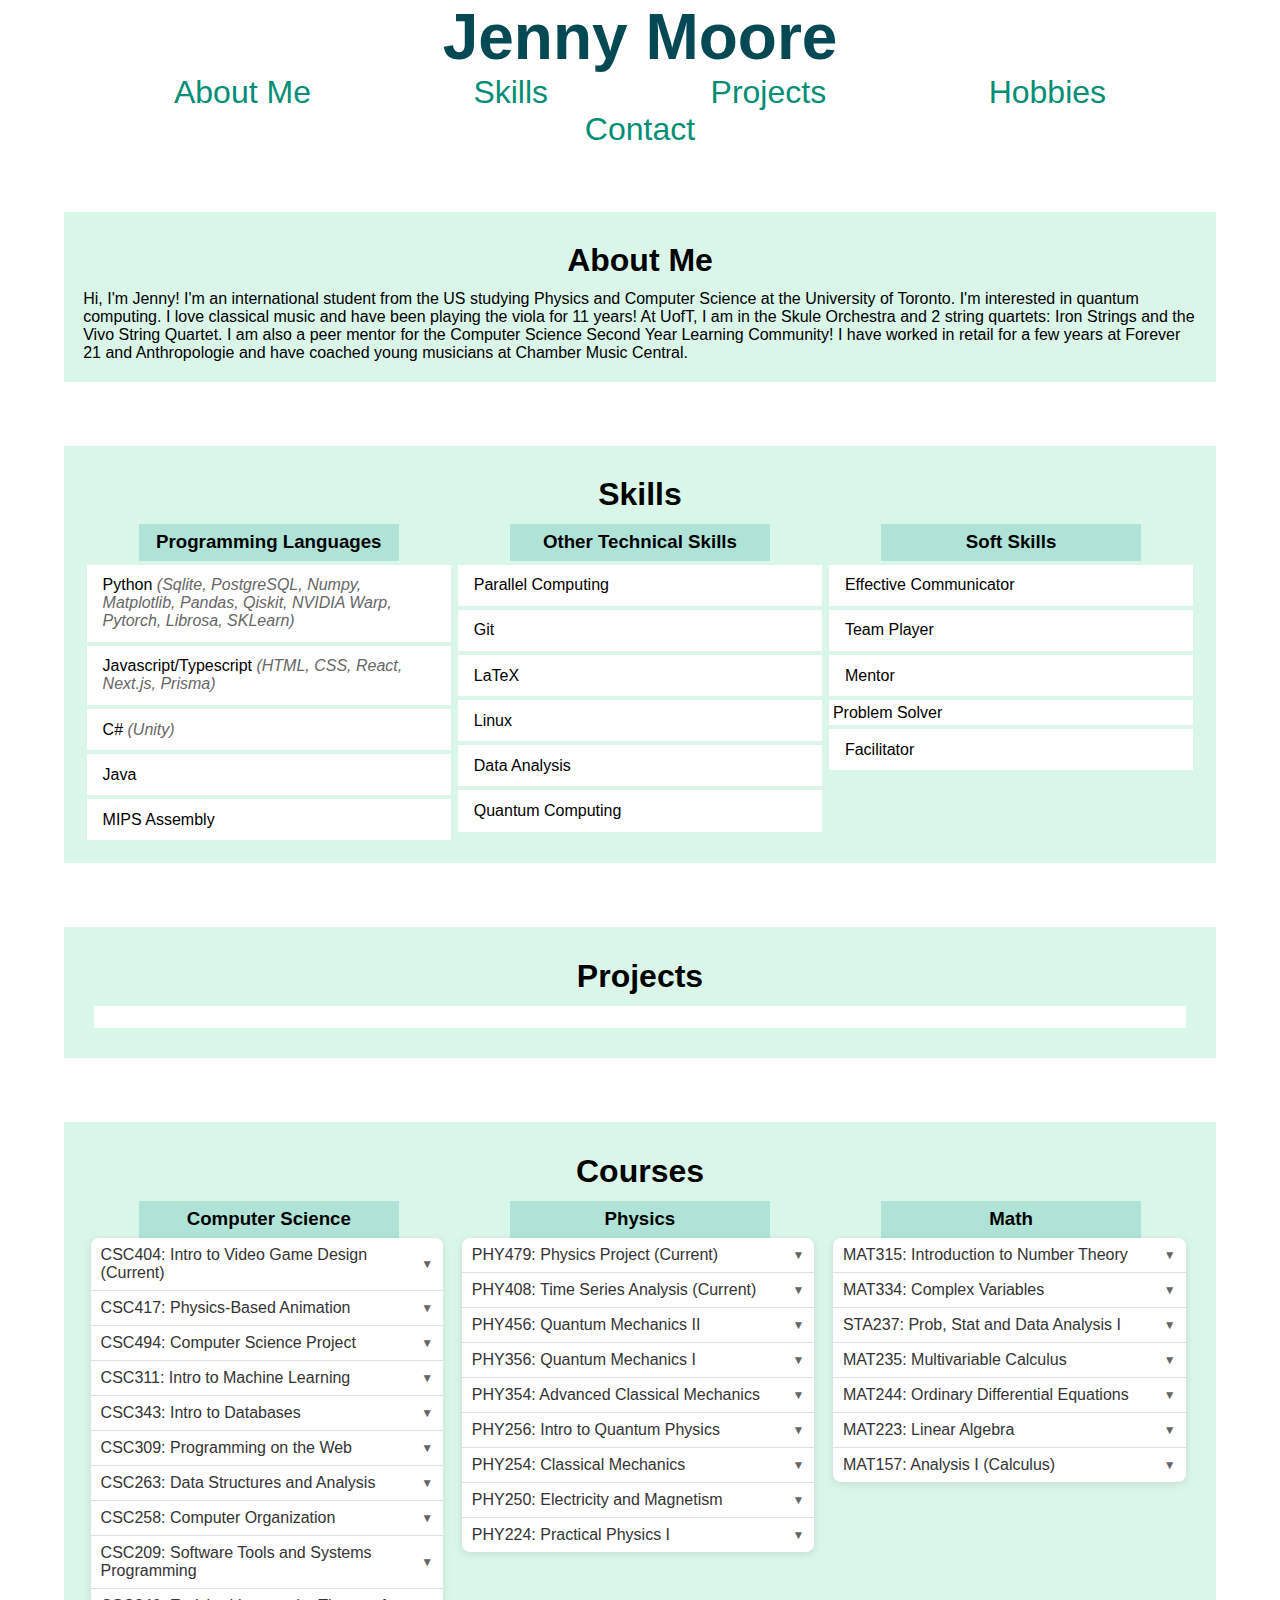
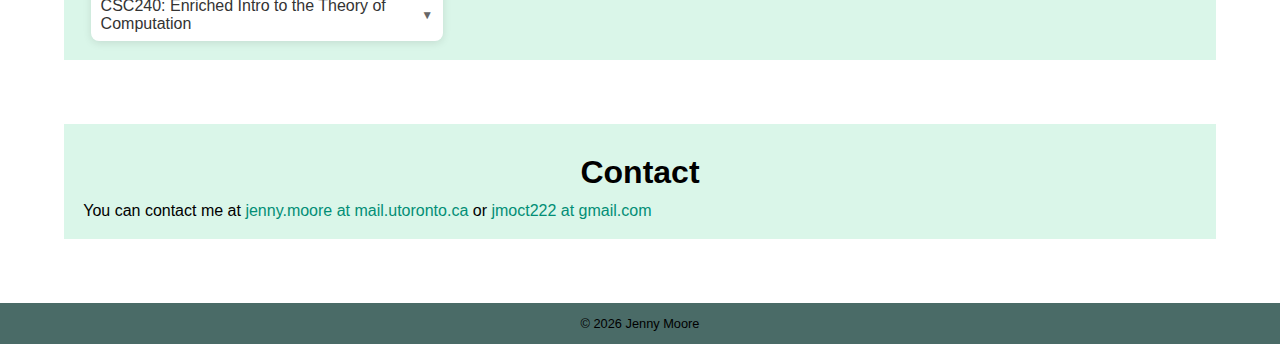
<file: index.html>
<!DOCTYPE html>

<html>
    <head>
        <link rel="stylesheet" href="styles.css"/>
        <!-- <link rel="script" href="scripts.js"/> -->
        <title>Jenny Moore</title>
    </head>

    <body>
        <header>
            <h1>Jenny Moore</h1>
            <nav>
                <a href="#about">About Me</a>
                <a href="#skills">Skills</a>
                <a href="#projects">Projects</a>
                <a href="#hobbies">Hobbies</a>
                <a href="#contact">Contact</a>
            </nav>
        </header>

        <section id="about">
            <h2>About Me</h2> 
            <p> Hi, I'm Jenny! I'm an international student from the US studying Physics and Computer Science at the University of Toronto. I'm interested in quantum computing. I love classical music and have been playing the viola for 11 years! 
                At UofT, I am in the Skule Orchestra and 2 string quartets: Iron Strings and the Vivo String Quartet. I am also a peer mentor for the Computer Science Second Year Learning Community! I have worked in retail for a few years 
            at Forever 21 and Anthropologie and have coached young musicians at Chamber Music Central.</p>   
        </section>

        <section id="skills" class="row">
            <div class="column"></div>
            <div class="column"></div>

            <h2>Skills</h2>
            <div></div>
            <div class="column">
            <h3>Programming Languages</h3>
                <ul>
                    <li><span class="skill-item" data-skill="python">Python <i>(Sqlite, PostgreSQL, Numpy, Matplotlib, Pandas, Qiskit, NVIDIA Warp, Pytorch, Librosa, SKLearn)</i></span>  
                    <div class="dropdown">
                        <h4>Experience with Python:</h4>
                        <a href="#PHY479">Quantum Computing Research</a>
                        <a href="#PHY417">Physics Based Animation</a>
                        <a href="#CSC494">Hearing Aid Project</a>
                        <a href="#CSC311">Machine Learning Course</a>
                        <a href="#CSC343">Databases Course</a>
                        <a href="#PHY408">Time Series Analysis</a>
                        <a href="#PHY224">Practical Physics</a>
                    </div></li>

                    <li><span class="skill-item" data-skill="javascript">Javascript/Typescript <i>(HTML, CSS, React, Next.js, Prisma)</i></span>
                        <div class="dropdown">
                            <h4>Experience with Javascript</h4>
                            <a href="#CSC309">Code-sharing Platform</a>
                            <a href="https://github.com/jenny-moore/personal-website" target="_blank">This website!</a>
                        </div>
                    </li>

                    <li><span class="skill-item" data-skill="C#">C#  <i>(Unity)</i></span>
                        <div class="dropdown">
                            <h4>Experience with C#</h4>
                            <a href="https://play.unity.com/en/games/80f35d34-bea2-4b58-a7fe-49ea2140bc4e/game-jam-1-hatformer" target="_blank">Solo Game Jam: Hatformer</a>
                            <a href="#CSC404">Video Game Design Course</a>
                        </div>
                    </li>

                    <li><span class="skill-item" data-skill="java">Java</span>
                        <div class="dropdown">
                            <h4>Experience with Java</h4>
                            <a href="#CSC207">Song Guessing Game</a>
                        </div>
                    </li>

                    <li><span class="skill-item" data-skill="assembly">MIPS Assembly</span>
                        <div class="dropdown">
                            <h4>Experience with Assembly Language</h4>
                            <a href="#CSC258">Dr. Mario Remake</a>
                        </div>
                    </li>
                </ul>
            </div>
            <div class="column">
                <h3>Other Technical Skills</h3>
            <ul>
                <li><span class="skill-item" data-skill="parallel computing">Parallel Computing</span>
                    <div class="dropdown">
                        <h4>Experience with Parallel Computing</h4>
                        <a href="#PHY479">Quantum Computing Research</a>
                        <a href="#CSC209">Systems Programming Course</a>
                        <a href="#CSC417">Physics Based Animation</a>
                    </div>
                </li>

                <li><span class="skill-item" data-skill="git">Git</span>
                    <div class="dropdown">
                        <h4>Experience with Git</h4>
                        <a href="#PHY479">Quantum Computing Research</a>
                        <a href="#CSC494">Hearing Aid Project</a>
                        <a href="#CSC309">Code Sharing Platform</a>
                        <a href="#CSC417">Physics Based Animation</a>
                        <a href="#CSC207">Song Guessing Game</a>
                    </div>
                </li>
                
                <li><span class="skill-item" data-skill="latex">LaTeX</span>
                    <div class="dropdown">
                        <h4>Experience with LaTeX</h4>
                        <a href="#PHY479">Quantum Computing Research</a>
                        <a href="">CV/Resume</a>
                        <a href="#PHY224">Practical Physics</a>
                        <a href="#CSC343">Databases Course</a>
                        <a href="CSC258">Computer Organization Course</a>
                        <a href="CSC311">Machine Learning Course</a>
                        <a href="CSC240">Theory of Computation Course</a>
                        <a href="MAT223">Linear Algebra Course</a>
                    </div>
                </li>

                <li><span class="skill-item" data-skill="linux">Linux</span>
                    <div class="dropdown">
                        <h4>Experience with Linux</h4>
                        <a href="PHY479">Quantum Computing Research</a>
                        <a href="CSC209">Systems Programming Course</a>
                        <a href="CSC417">Physics Based Animation</a>
                    </div>
                </li>

                <li><span class="skill-item" data-skill="data analysis">Data Analysis</span>
                    <div class="dropdown">
                        <h4>Experience with Data Analysis</h4>
                        <a href="PHY479">Quantum Computing Research</a>
                        <a href="PHY408">Time Series Analysis</a>
                        <a href="CSC311">Machine Learning Course</a>
                        <a href="PHY224">Practical Physics</a>
                    </div>
                </li>

                <li><span class="skill-item" data-skill="quantum computing">Quantum Computing</span>
                    <div class="dropdown">
                        <h4>Experience with Quantum Computing</h4>
                        <a href="PHY479">Quantum Computing Research</a>
                        <a href="https://www.linkedin.com/feed/update/urn:li:activity:7392447192029925377/" target="_blank">Qiskit Fall Fest</a>
                        <a href="https://www.credly.com/users/jenny-moore.49a387bd" target="_blank">Quantum Certificates</a>
                    </div>
                </li>

            </ul>
            </div>
            <div class="column">
            <h3>Soft Skills</h3>
                <ul>
                    <li><span class="skill-item" data-skill="communication">Effective Communicator</span>
                    <div class="dropdown">
                        <h4>Experience with Communication</h4>
                        <a href="#PHY479">Quantum Computing Research</a>
                        <a href="">Peer Mentor Role</a>
                        <a href="">Commons Assistant</a>
                        <a href="">Orchestra</a>
                        <a href="">String Quartets</a>
                        <a href="#CSC309">Code Sharing Platform</a>
                        <a href="#CSC207">Song Guessing Game</a>
                        <a href="#CSC404">Video Game Design Course</a>
                    </div>
                    </li>

                    <li><span class="skill-item" data-skill="collaboration">Team Player</span>
                    <div class="dropdown">
                        <h4>Experience with Collaboration</h4>
                        <a href="#PHY479">Quantum Computing Research</a>
                        <a href="">Peer Mentor Role</a>
                        <a href="#CSC404">Video Game Design Course</a>
                        <a href="#CSC309">Code Sharing Platform</a>
                        <a href="#CSC207">Song Guessing Game</a>
                        <a href="#CSC311">Machine Learning Course</a>
                        <a href="">Orchestra</a>
                        <a href="">String Quartets</a>
                        <a href="">Music Coaching</a>
                    </div>
                    </li>

                    <li><span class="skill-item" data-skill="mentorship">Mentor</span>
                    <div class="dropdown">
                        <h4>Experience with Mentorship</h4>
                        <a href="#">Peer Mentor Role</a>
                        <a href="">Music Coaching</a>
                        <a href="">Commons Assistant</a>
                    </div>
                    </li>

                    <li>Problem Solver</li>

                    <li><span class="skill-item" data-skill="facilitation">Facilitator</span>
                    <div class="dropdown">
                        <h4>Experience with Facilitation</h4>
                        <a href="#PHY479">Quantum Computing Research</a>
                        <a href="#">Peer Mentor Role</a>
                        <a href="">Music Coaching</a>
                        <a href="">Commons Assistant</a>
                    </div>
                    </li>
                </ul>
            </div>
        </section>

        <section id="projects">
            <h2>Projects</h2>
            <ul>
                <li></li>
            </ul>
        </section>


        <section id="courses" class="row">
            <h2>Courses</h2>
            <div class="column">
            
            <h3>Computer Science</h3>

            <div class="list-container">
            
                <div class="list-item" id="CSC404">
                    <div class="list-header">
                        <span class="list-title">CSC404: Intro to Video Game Design (Current)</span>
                        <span class="arrow">▼</span>
                    </div>
                    <div class="list-content">
                        <div class="list-content-inner">
                            <i>Course Project: </i> First game jam <a>here</a>. Design and implement a 3D indie video game in a team of 10-12 students.
                            <br/><br/>
                            <i>Course Description: </i> Combined course with OCAD and UofT Music. Concepts and techniques for the design and development of electronic games. History, social issues, and story elements. The business of game development and game promotion. Software engineering, artificial intelligence, and graphics elements. Level and model design. Audio elements. Practical assignments leading to team implementation of a complete game.
                        </div>
                    </div>
                </div>

                <div class="list-item" id="CSC417">
                    <div class="list-header">
                        <span class="list-title">CSC417: Physics-Based Animation</span>
                        <span class="arrow">▼</span>
                    </div>
                    <div class="list-content">
                        <div class="list-content-inner">
                            <i>Course Projects: </i> Rigid body simulation, collisions, fuilds, and coordinate descent. More details <a>here</a>.
                            <br/><br/>
                            <i>Course Description: </i>Rigid body simulation, elasticity simulation, cloth simulation, collision detection and resolution and fluid simulation. Along the way, we will explore the underlying mathematics of ordinary differential equations, discrete time integration, finite element methods and more.
                        </div>
                    </div>
                </div>

                <div class="list-item" id="CSC494">
                    <div class="list-header">
                        <span class="list-title">CSC494: Computer Science Project</span>
                        <span class="arrow">▼</span>
                    </div>
                    <div class="list-content">
                        <div class="list-content-inner">
                            AI for Adaptive Filtering in Hearing Aids, supervised by Prof. Steve Engels. 
                            Research addressed concerns from hearing aid users () with a bayesian preference learning algorithm, with the intent of allowing users to adjust their settings at home for different environments.
                            More details <a>here.</a>
                        </div>
                    </div>
                </div>

                <div class="list-item" id="CSC311">
                    <div class="list-header">
                        <span class="list-title">CSC311: Intro to Machine Learning</span>
                        <span class="arrow">▼</span>
                    </div>
                    <div class="list-content">
                        <div class="list-content-inner">
                            <i>Course Project: </i> Supervised learning model that predicts which food item a user is describing based on their responses to given questions. Outputs majority result of naive Bayes, logistic regression and decision tree models. Final test accuracy: 83.8%. Code not publicly available.
                            <br/><br/>
                            <i>Course Description: </i> An introduction to methods for automated learning of relationships on the basis of empirical data. Classification and regression using nearest neighbour methods, decision trees, linear models, and neural networks. Clustering algorithms. Problems of overfitting and of assessing accuracy.
                        </div>
                    </div>
                </div>

                <div class="list-item" id="CSC343">
                    <div class="list-header">
                        <span class="list-title">CSC343: Intro to Databases</span>
                        <span class="arrow">▼</span>
                    </div>
                    <div class="list-content">
                        <div class="list-content-inner">
                            <i>Course Description: </i>Introduction to database management systems. The relational data model. Relational algebra. Querying and updating databases: the query language SQL. Application programming with SQL. Integrity constraints, normal forms, and database design. Elements of database system technology: query processing, transaction management.
                        </div>
                    </div>
                </div>

                <div class="list-item" id="CSC309">
                    <div class="list-header">
                        <span class="list-title">CSC309: Programming on the Web</span>
                        <span class="arrow">▼</span>
                    </div>
                    <div class="list-content">
                        <div class="list-content-inner">
                        <i>Course Project: </i> <a href="https://scriptorium-rose.vercel.app/" target="_blank">Scriptorium</a>, code-sharing platform
                        <br/>
                        <br/>
                        <i>Course Description: </i>Concepts underlying the development of programs that operate on the web; survey of technological alternatives; greater depth on some technologies. 
                        Operational concepts of the internet and the web, static client content, dynamic client content, dynamically served content, n-tiered architectures, web development processes, and security on the web.

                        </div>
                    </div>
                </div>

                <div class="list-item" id="CSC263">
                    <div class="list-header">
                        <span class="list-title">CSC263: Data Structures and Analysis</span>
                        <span class="arrow">▼</span>
                    </div>
                    <div class="list-content">
                        <div class="list-content-inner">
                            <i>Course Description: </i>Algorithm analysis: worst-case, average-case, and amortized complexity. 
                            Expected worst-case complexity, randomized quicksort and selection. 
                            Standard abstract data types, such as graphs, dictionaries, priority queues, and disjoint sets. 
                            A variety of data structures for implementing these abstract data types, such as balanced search trees, hashing, heaps, and disjoint forests. 
                            Design and comparison of data structures. 
                            Introduction to lower bounds.
                        </div>
                    </div>
                </div>
                <div class="list-item" id="CSC258">
                    <div class="list-header">
                        <span class="list-title">CSC258: Computer Organization</span>
                        <span class="arrow">▼</span>
                    </div>
                    <div class="list-content">
                        <div class="list-content-inner">
                            <i>Course Project: </i> Dr. Mario Remake
                            <br/> <br/>
                            <i>Course Description:</i> Computer structures, machine languages, instruction execution, addressing techniques, and digital representation of data. 
                            Computer system organization, memory storage devices, and microprogramming. 
                            Block diagram circuit realizations of memory, control and arithmetic functions. 
                            There are a number of laboratory periods in which students conduct experiments with digital logic circuits.

                        </div>
                    </div>
                </div>

                <div class="list-item" id="CSC209">
                    <div class="list-header">
                        <span class="list-title">CSC209: Software Tools and Systems Programming</span>
                        <span class="arrow">▼</span>
                    </div>
                    <div class="list-content">
                        <div class="list-content-inner">
                            <i>Course Description:</i>
                            Software techniques in a Unix-style environment, using scripting languages and a machine-oriented programming language (C). What goes on in the operating system when programs are executed. 
                            Core topics: creating and using software tools, pipes and filters, file processing, shell programming, processes, system calls, signals, basic network programming.

                        </div>
                    </div>
                </div>

                <div class="list-item" id="CSC240">
                    <div class="list-header">
                        <span class="list-title">CSC240: Enriched Intro to the Theory of Computation</span>
                        <span class="arrow">▼</span>
                    </div>
                    <div class="list-content">
                        <div class="list-content-inner">
                            <i>Course Description:</i> The rigorous application of logic and proof techniques to Computer Science. 
                            Propositional and predicate logic; mathematical induction and other basic proof techniques; correctness proofs for iterative and recursive algorithms; recurrence equations and their solutions (including the Master Theorem); introduction to automata and formal languages.  
                        </div>
                    </div>
                </div>

            </div>

        
            </div>
            <div class="column">

            <h3>Physics</h3>
                <div class="list-container">
                    <div class="list-item" id="PHY479">
                        <div class="list-header">
                            <span class="list-title">PHY479: Physics Project (Current) </span>
                            <span class="arrow">▼</span>
                        </div>
                        <div class="list-content">
                            <div class="list-content-inner">
                                An individual experimental or theoretical research project undertaken with the advice of, and under the direction of, a faculty member: an extension of my summer research experience <a>here</a>, as a research project supervised by Prof. Hans-Arno Jacobsen.
                            </div>
                        </div>
                    </div>

                    <div class="list-item" id="PHY408">
                        <div class="list-header">
                            <span class="list-title">PHY408: Time Series Analysis (Current) </span>
                            <span class="arrow">▼</span>
                        </div>
                        <div class="list-content">
                            <div class="list-content-inner">
                                <i>Course Description:</i> The analysis of digital sequences; filters; the Fourier Transform; windows; truncation effects; aliasing; auto and cross-correlation; stochastic processes, power spectra; least squares filtering; application to real data series and experimental design.


                            </div>
                        </div>
                    </div>

                    <div class="list-item" id="PHY456">
                        <div class="list-header">
                            <span class="list-title">PHY456: Quantum Mechanics II</span>
                            <span class="arrow">▼</span>
                        </div>
                        <div class="list-content">
                            <div class="list-content-inner">
                                <i>Course Description:</i> Quantum dynamics in Heisenberg and Schrödinger pictures; 
                                WKB approximation; variational method; time-independent perturbation theory; spin; addition of angular momentum; 
                                time-dependent perturbation theory; scattering.
                            </div>
                        </div>
                    </div>

                    <div class="list-item" id="PHY356">
                        <div class="list-header">
                            <span class="list-title">PHY356: Quantum Mechanics I </span>
                            <span class="arrow">▼</span>
                        </div>
                        <div class="list-content">
                            <div class="list-content-inner">
                                <i>Course Description:</i> The general structure of wave mechanics; eigenfunctions and eigenvalues; operators; orbital angular momentum; 
                                spherical harmonics; central potential; separation of variables; hydrogen atom; Dirac notation; operator methods; harmonic oscillator and spin.
                            </div>
                        </div>
                    </div>

                    <div class="list-item" id="PHY354">
                        <div class="list-header">
                            <span class="list-title">PHY354: Advanced Classical Mechanics </span>
                            <span class="arrow">▼</span>
                        </div>
                        <div class="list-content">
                            <div class="list-content-inner">
                                <i>Course Description:</i> Symmetry and conservation laws, stability and instability, generalized coordinates, Hamilton's principle, Hamilton's equations, phase space, Liouville's theorem, canonical transformations, Poisson brackets, Noether's theorem.
                            </div>
                        </div>
                    </div>

                    <div class="list-item" id="PHY256">
                        <div class="list-header">
                            <span class="list-title">PHY256: Intro to Quantum Physics </span>
                            <span class="arrow">▼</span>
                        </div>
                        <div class="list-content">
                            <div class="list-content-inner">
                                <i>Course Description:</i> Failures of classical physics; the Quantum revolution; Stern-Gerlach effect; harmonic oscillator; uncertainty principle; interference packets; scattering and tunneling in one-dimension.
                            </div>
                        </div>
                    </div>

                    <div class="list-item" id="PHY254">
                        <div class="list-header">
                            <span class="list-title">PHY254: Classical Mechanics</span>
                            <span class="arrow">▼</span>
                        </div>
                        <div class="list-content">
                            <div class="list-content-inner">
                                <i>Course Description:</i> The course analyzes the linear, nonlinear and chaotic behaviour of classical mechanical systems such as harmonic oscillators, rotating bodies, and central field systems. The course will develop the analytical and numerical tools to solve such systems and determine their basic properties. 
                                The course will include mathematical analysis, numerical exercises using Python, and participatory demonstrations of mechanical systems.
                            </div>
                        </div>
                    </div>

                    <div class="list-item" id="PHY250">
                        <div class="list-header">
                            <span class="list-title">PHY250: Electricity and Magnetism </span>
                            <span class="arrow">▼</span>
                        </div>
                        <div class="list-content">
                            <div class="list-content-inner">
                                <i>Course Description:</i> An introductory course in Electromagnetism. Topics include: Point charges, Coulomb’s law, electrostatic field and potential, Gauss's Law, conductors, electrostatic energy, magnetostatics, Ampere's Law, Biot-Savart Law, the Lorentz Force Law, Faraday’s Law, Maxwell's equations in free space.

                            </div>
                        </div>
                    </div>

                    <div class="list-item" id="PHY224">
                        <div class="list-header">
                            <span class="list-title">PHY224: Practical Physics I </span>
                            <span class="arrow">▼</span>
                        </div>
                        <div class="list-content">
                            <div class="list-content-inner">
                                <i>Course Description:</i> Develops the core practical experimental and computational skills necessary to do physics. 
                                Students tackle simple physics questions involving mathematical models, computational simulations and solutions, 
                                experimental measurements, data and uncertainty analysis.

                            </div>
                        </div>
                    </div>
                </div>

            </div>
            <div class="column">
            <h3>Math</h3>
                <div class="list-container">
                    <div class="list-item" id="MAT315">
                        <div class="list-header">
                            <span class="list-title">MAT315: Introduction to Number Theory </span>
                            <span class="arrow">▼</span>
                        </div>
                        <div class="list-content">
                            <div class="list-content-inner">
                                <i>Course Description:</i> Elementary topics in number theory: arithmetic functions; polynomials over the residue classes modulo m, characters on the residue classes modulo m; quadratic reciprocity law, representation of numbers as sums of squares.
                            </div>
                        </div>
                    </div>

                    <div class="list-item" id="MAT334">
                        <div class="list-header">
                            <span class="list-title">MAT334: Complex Variables </span>
                            <span class="arrow">▼</span>
                        </div>
                        <div class="list-content">
                            <div class="list-content-inner">
                                <i>Course Description:</i> Theory of functions of one complex variable, analytic and meromorphic functions. Cauchy's theorem, residue calculus, conformal mappings, introduction to analytic continuation and harmonic functions.
                            </div>
                        </div>
                    </div>

                    <div class="list-item" id="STA237">
                        <div class="list-header">
                            <span class="list-title">STA237: Prob, Stat and Data Analysis I </span>
                            <span class="arrow">▼</span>
                        </div>
                        <div class="list-content">
                            <div class="list-content-inner">
                                <i>Course Description:</i> An introduction to probability using simulation and mathematical frameworks, with emphasis on the probability needed for more advanced study in statistical practice. 
                                Topics covered include probability spaces, random variables, discrete and continuous probability distributions, probability mass, density, and distribution functions, expectation and variance, independence, conditional probability, the law of large numbers, the central limit theorem, sampling distributions. 
                                Computer simulation used extensively for calculations and to guide the theoretical development.
                            </div>
                        </div>
                    </div>

                    <div class="list-item" id="MAT235">
                        <div class="list-header">
                            <span class="list-title">MAT235: Multivariable Calculus  </span>
                            <span class="arrow">▼</span>
                        </div>
                        <div class="list-content">
                            <div class="list-content-inner">
                                <i>Course Description:</i> Parametric equations and polar coordinates. Vectors, vector functions and space curves. Differential and integral calculus of functions of several variables. Line integrals and surface integrals and classic vector calculus theorems. Examples from life sciences and physical science applications.
                            </div>
                        </div>
                    </div>

                    <div class="list-item" id="MAT244">
                        <div class="list-header">
                            <span class="list-title">MAT244: Ordinary Differential Equations </span>
                            <span class="arrow">▼</span>
                        </div>
                        <div class="list-content">
                            <div class="list-content-inner">
                                <i>Course Description:</i> First order ordinary differential equations: 
                                Direction fields, integrating factors, separable equations, homogeneous equations, exact equations, autonomous equations, 
                                modeling. Existence and uniqueness theorem. 
                                Higher order equations: Constant coefficient equations, reduction of order, Wronskian, method of undetermined coefficients, 
                                variation of parameters. Solutions by series and integrals. 
                                First order linear systems, fundamental matrices. Non-linear equations, phase plane, stability. 
                                Applications in life and physical sciences and economics.
                            </div>
                        </div>
                    </div>

                    <div class="list-item" id="MAT223">
                        <div class="list-header">
                            <span class="list-title">MAT223: Linear Algebra </span>
                            <span class="arrow">▼</span>
                        </div>
                        <div class="list-content">
                            <div class="list-content-inner">
                                <i>Course Description:</i> A first course on linear algebra in R^n emphasizing the interplay between algebraic and geometric perspectives. 
                                Topics include systems of equations, Gaussian elimination, representations of lines and planes, dot products, subspaces and translated subspaces, 
                                bases and change of basis, projections, the rank and nullity of a linear transformation, the rank/nullity/row space/column space of a matrix, 
                                matrix inverses, determinants, eigenvectors and eigenvalues, and matrix diagonalization. 
                            </div>
                        </div>
                    </div>

                    <div class="list-item" id="MAT157">
                        <div class="list-header">
                            <span class="list-title">MAT157: Analysis I (Calculus) </span>
                            <span class="arrow">▼</span>
                        </div>
                        <div class="list-content">
                            <div class="list-content-inner">
                                <i>Course Description:</i> A theoretical course in calculus; emphasizing proofs and techniques. 
                                Elementary logic, limits and continuity, least upper bounds, intermediate and extreme value theorems. 
                                Derivatives, mean value and inverse function theorems. 
                                Integrals, fundamental theorem, elementary transcendental functions. 
                                Techniques of integration. Taylor's theorem; sequences and series; uniform convergence and power series. 
                            </div>
                        </div>
                    </div>

                </div>
            </div>
        </section>

        <!-- <section id="hobbies">
            <h2>Hobbies</h2>
            <ul>
                <li>Viola - Playing classical music in orchestral and chamber music settings.</li>
                <li>Painting - I like to use acrylic paint and mostly do landscapes!</li>
                <li>Cooking - Everyone can cook! I like to try new recipes from different cuisines.</li>
                <li>Sketching - Mostly things around me so I can capture memories.</li>
                <li>Hiking - Mountains are especially fun for the view.</li>
                <li>Reading - Currently very into murder mystery novels.</li>
                <li>Baking - Not as fun as cooking but very tasty results.</li>
                <li>Thrifting - Reduce, reuse, recycle! Love to save money and create killer looks.</li>
            </ul>
        </section> -->

        <script src="scripts.js"></script>

    </body>
    <section id="contact">
        
            <h2>Contact</h2>
            <p>You can contact me at <a href="mailto:jenny.moore@mail.utoronto.ca">jenny.moore at mail.utoronto.ca</a> or <a>jmoct222 at gmail.com</a></p>
    </section>
    <footer>
        <p> &copy; 2026 Jenny Moore</p>
    </footer>

</html>
</file>
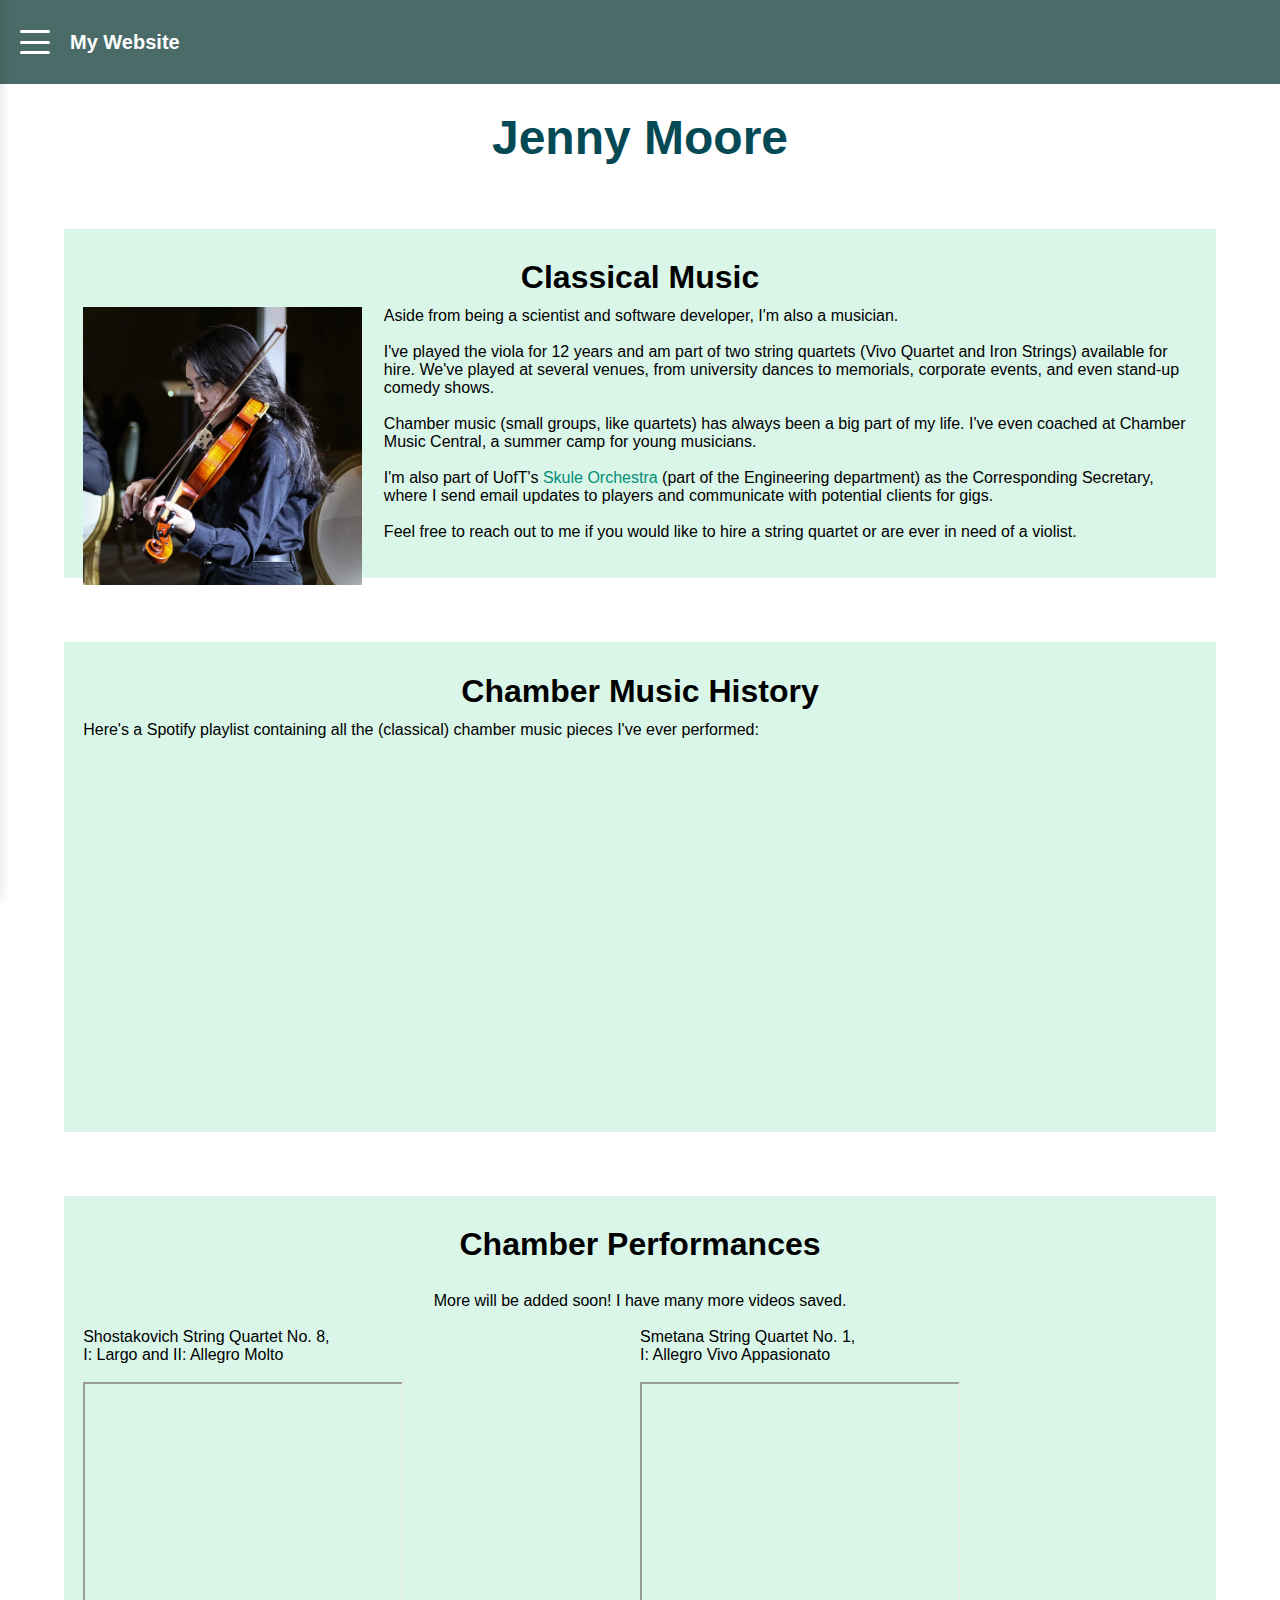
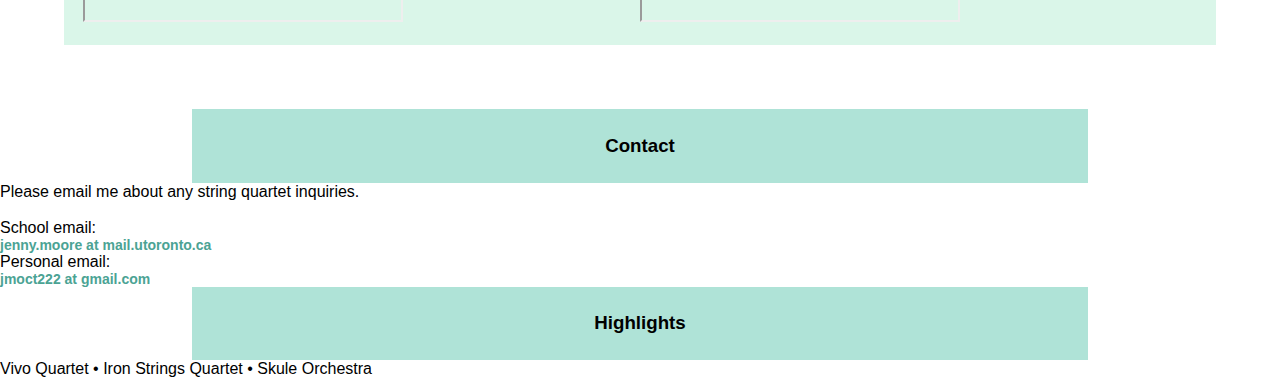
<file: pages/music.html>
<!DOCTYPE html>

<html>
    <head>
        <link rel="stylesheet" href="../styles.css"/>
        <title>Jenny Moore</title>
    </head>
    <body>
        <div class="header">
            <div class="hamburger">
                <span></span>
                <span></span>
                <span></span>
            </div>
            <h1>My Website</h1>
        </div>

        <div class="sidebar">
            <div class="sidebar-header">Menu</div>
            <ul class="sidebar-nav">
                <li><a href="../index.html">Home</a></li>
                <li><a href="portfolio.html">Portfolio</a></li>
                <li><a href="#">Music</a></li>
            </ul>
        </div>
        <div class="overlay"></div>

        <div class="page-wrapper">            
            <div class="main-content">

                  <h1 style="font-size: 300%; color: rgb(4, 73, 84);">Jenny Moore</h1>

            <section id="music-about">
                <h2 style="font-size: xx-large;">Classical Music</h2> 
                <img src="../images/viola_profile.jpg" width="25%" style="display: block; float: left; margin-right: 2%; margin-bottom: 2%;">
                <p>Aside from being a scientist and software developer, I'm also a musician. </p>
                <br>
                <p> I've played the viola for 12 years and am part of two string quartets (Vivo Quartet and Iron Strings) available for hire. 
                    We've played at several venues, from university dances to memorials, corporate events, and even stand-up comedy shows. </p>
                <br>
                    <p> Chamber music (small groups, like quartets) has always been a big part of my life. I've even coached at Chamber Music Central, a summer camp for young musicians. </p>
                <br>
                <p>I'm also part of UofT's <a href="https://orchestra07.wixsite.com/skuleorchestra" target="_blank">Skule Orchestra</a> (part of the Engineering department) as the Corresponding Secretary, where I send email updates to players and communicate with potential clients for gigs.</p>   
                <br>
                <p>Feel free to reach out to me if you would like to hire a string quartet or are ever in need of a violist.</p>
                <br>
            </section>
            
            <section id="playlist">
                <h2 style="font-size: xx-large;">Chamber Music History</h2> 
                <p>Here's a Spotify playlist containing all the (classical) chamber music pieces I've ever performed: </p> <br>
                <iframe data-testid="embed-iframe" style="border-radius:12px" src="https://open.spotify.com/embed/playlist/3eJUxthvgH5MwT2Pd5DXPt?utm_source=generator" width="100%" height="352" frameBorder="0" allowfullscreen="" allow="autoplay; clipboard-write; encrypted-media; fullscreen; picture-in-picture" loading="lazy"></iframe>
                <br>                
            </section >


            <section id="showcase" class="row">
                <h2 style="font-size: xx-large;">Chamber Performances</h2> 
                <br>
                <p style="text-align: center;">More will be added soon! I have many more videos saved.</p>
                <br>
                <div class="column2">
                    <p>Shostakovich String Quartet No. 8, </p><p>I: Largo and II: Allegro Molto</p>
                    <br>
                    <iframe src="https://drive.google.com/file/d/1_N43uT1Mz_O8HqcGmGAO1qmqCO7YjJIz/preview" width="320" height="240" style="align-self: center;"></iframe>
                </div>
                <div class="column2">
                    <p>Smetana String Quartet No. 1, </p><p>I: Allegro Vivo Appasionato</p>
                    <br>
                    <iframe src="https://drive.google.com/file/d/1E8UoKLt02ZX-HvT6vVRtYUbpMQRPVVzd/preview" width="320" height="240"></iframe>
                </div>
            </section>

            </div>
            
            <div class="right-sidebar">
                <div class="highlight-card">
                    <h3>Contact</h3>
                    <p>Please email me about any string quartet inquiries.</p>
                    <br>
                    <p>School email: <div style="color: rgb(75, 163, 148); font-size: 14px; font-weight: bold;">jenny.moore at mail.utoronto.ca</div></p>
                    <p>Personal email: <div style="color: rgb(75, 163, 148); font-size: 14px; font-weight: bold;">jmoct222 at gmail.com</div></p>
                </div> <!--End highlight-card-->


                <div class="highlight-card">
                    <h3>Highlights</h3>
                    <p>Vivo Quartet • Iron Strings Quartet • Skule Orchestra</p>
                </div><!--End highlight-card-->
            </div>
        </div>

      
        <script src="../scripts.js"></script>
    </body>
</html>
</file>
<file: styles.css>
* {
    margin: 0;
    padding: 0;
    box-sizing: border-box;
}


/* Header with hamburger */
.header {
    background: #4a6b67;
    color: white;
    padding: 30px 20px;
    margin-bottom: 2%;
    display: flex;
    align-items: center;
    gap: 20px;
    position: sticky;
    top: 0;
    z-index: 100;
}

.hamburger {
    width: 30px;
    height: 24px;
    display: flex;
    flex-direction: column;
    justify-content: space-between;
    cursor: pointer;
    z-index: 1001;
}

.hamburger span {
    width: 100%;
    height: 3px;
    background: white;
    transition: all 0.3s ease;
    border-radius: 3px;
}

.hamburger.active span:nth-child(1) {
    transform: rotate(45deg) translate(8px, 8px);
}

.hamburger.active span:nth-child(2) {
    opacity: 0;
}

.hamburger.active span:nth-child(3) {
    transform: rotate(-45deg) translate(8px, -8px);
}

.header h1 {
    font-size: 20px;
}

/* Sidebar */
.sidebar {
    position: fixed;
    left: -300px;
    top: 0;
    width: 300px;
    height: 100%;
    background: white;
    box-shadow: 2px 0 10px rgba(0,0,0,0.1);
    transition: left 0.3s ease;
    z-index: 1000;
    overflow-y: auto;
}

.sidebar.active {
    left: 0;
}

.sidebar-header {
    padding: 20px;
    background: #4a6b67;
    color: white;
    font-size: 18px;
    font-weight: 500;
}

.sidebar-nav {
    list-style: none;
    padding: 10px 0;
}

.sidebar-nav li {
    border-bottom: 1px solid #e0e0e0;
}

.sidebar-nav a {
    display: block;
    padding: 15px 20px;
    color: #333;
    text-decoration: none;
    transition: background 0.2s;
}

.sidebar-nav a:hover {
    background: #f5f5f5;
}

/* Overlay */
.overlay {
    position: fixed;
    top: 0;
    left: 0;
    width: 100%;
    height: 100%;
    background: rgba(0,0,0,0.5);
    opacity: 0;
    visibility: hidden;
    transition: all 0.3s ease;
    z-index: 999;
}

.overlay.active {
    opacity: 1;
    visibility: visible;
}

/* Main content */
.content {
    padding: 40px 20px;
    max-width: 800px;
    margin: 0 auto;
}

.content h2 {
    margin-bottom: 20px;
    color: #333;
}

.content p {
    line-height: 1.6;
    color: #666;
    margin-bottom: 15px;
}


body {
    background-color: white;
    /* font-family: "Comic Sans MS", cursive, sans-serif */
    font-family: Arial, sans-serif;
}

header {
    text-align: center;
    font-size: 200%;
    color: rgb(4, 73, 84);
}

h1 {
    text-align: center;
}

h2 {
    text-align: center;
    font-size: xx-large;
    margin:1%;
}

h3 {
    text-align: center;
    background-color: #afe3d7;
    margin-left: 15%;
    margin-right: 15%;
    padding: 2%;
}

a {
    text-decoration: none;
    color: rgb(2, 142, 118);
}

nav {
    text-align: center;
}

nav a {
    background-color: white;
    padding: 1%;
    margin: 5%;
    text-align: center;
}

a:hover {
    background-color: rgb(150, 200, 247);
}

section {
    background-color: rgb(218, 246, 233);
    margin: 5%;
    padding: 1.5%;
}

ul {
    list-style-type: none;
    padding-left: 0;
    /* list-style-position: inside; */
}

li {
    background-color: white;
    /* font-style: italic; */
    margin: 1%;
    padding: 1%;
    
}

footer {
    text-align: center;
    font-size: 80%;
    background-color: #4a6b67;
    padding: 1%;
}

input {
    margin: 1%;
    height: 30px;
}

textarea {
    margin: 1%;
}

.skill-item {
    cursor: pointer;
    padding: 8px 12px;
    border-radius: 4px;
    transition: 0.1s;
    display: inline-block;
}

.skill-item:hover {
    background: #afcde3;
}

.skill-item.active {
    background: #6e93b2;
}

.dropdown {
            display: none;
            position: absolute;
            top: 100%;
            left: 0;
            background: white;
            border: 1px solid #ddd;
            border-radius: 4px;
            box-shadow: 0 4px 12px rgba(0,0,0,0.15);
            padding: 15px;
            margin-top: 5px;
            min-width: 250px;
            z-index: 1000;
        }

.dropdown.show {
    display: block;
}

.dropdown h4 {
    margin: 0 0 10px 0;
    color: #4c75a1;
    font-size: 16px;
}

.dropdown a {
    display: block;
    padding: 6px 0;
    color: #333;
    text-decoration: none;
    transition: color 0.2s;
}

.dropdown a:hover {
    color: #007bff;
    text-decoration: underline;
}

i {
    color: #666;
    font-style: italic;
}

.column {
  float: left;
  width: 33.33%;
}

.column2 {
    float: left;
    width: 50%;
}

.row:after {
  content: "";
  display: table;
  clear: both;
}

/* .column {
  float: left;
} */

.left, .right {
  width: 25%;
}

.middle {
  width: 50%;
}

@media screen and (max-width: 1000px) {
  .column {
    width: 100%;
  }
}

.list-container {
    background: white;
    border-radius: 8px;
    overflow: hidden;
    margin-left: 2%;
    margin-right: 3%;
    box-shadow: 0 2px 8px rgba(0,0,0,0.1);
}

.list-item {
    border-bottom: 1px solid #e0e0e0;
}

.list-item:last-child {
    border-bottom: none;
}

.list-header {
    padding: 8px 10px;
    cursor: pointer;
    display: flex;
    justify-content: space-between;
    align-items: center;
    transition: background 0.2s;
    user-select: none;
}

.list-header:hover {
    background: #f9f9f9;
}

.list-title {
    font-weight: 500;
    color: #333;
}

.arrow {
    transition: transform 0.3s ease;
    color: #666;
    font-size: 12px;
}

.arrow.expanded {
    transform: rotate(180deg);
}

.list-content {
    max-height: 0;
    overflow: hidden;
    transition: max-height 0.3s ease;
}

.list-content-inner {
    padding: 0 20px 16px 20px;
    color: #666;
    line-height: 1.6;
}

.list-item.active .list-content {
    max-height: 500px;
}
</file>
